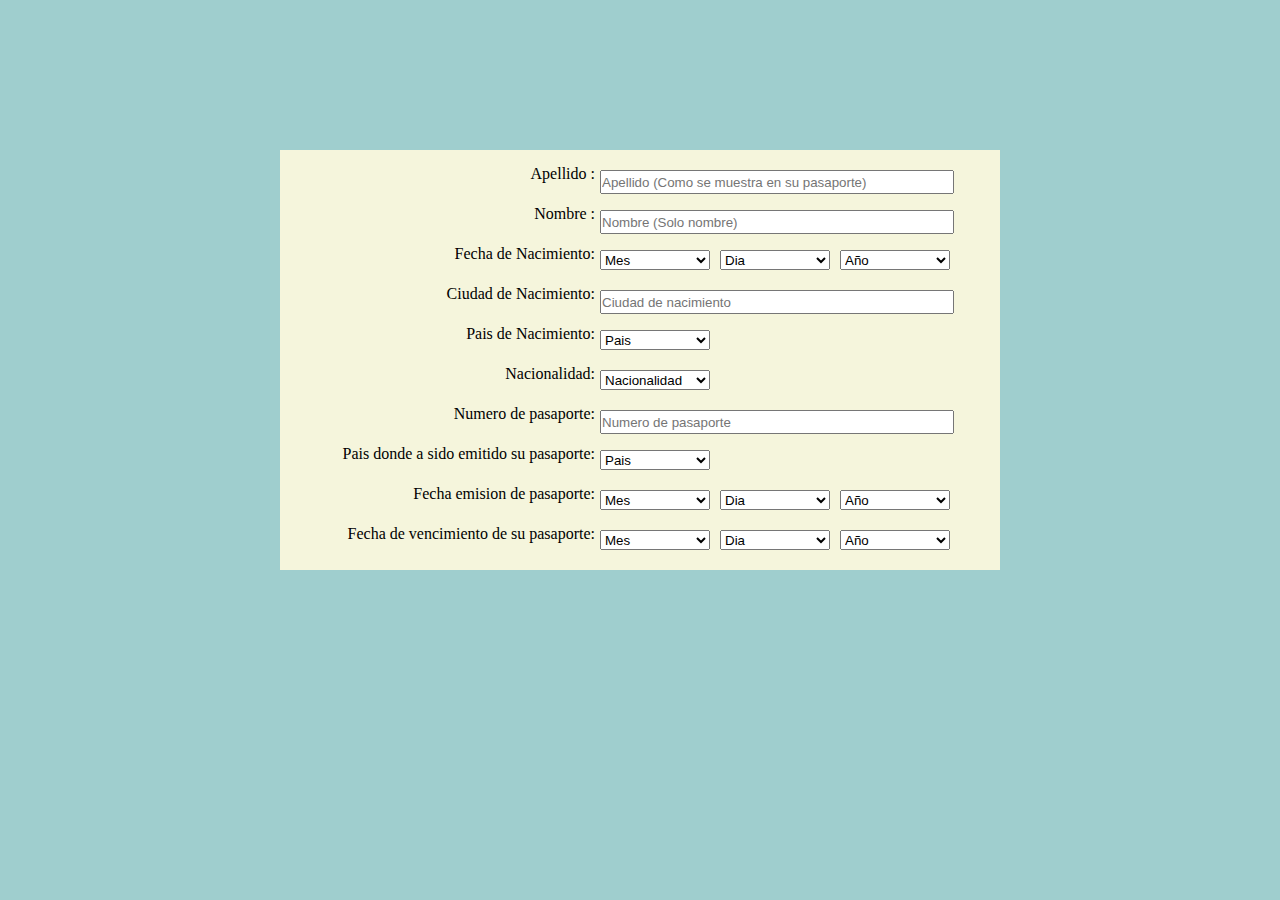
<file: ACTIVIDADES_4/formulario1/index.html>
<!DOCTYPE html>
<html lang="en">
<head>
    <meta charset="UTF-8">
    <meta http-equiv="X-UA-Compatible" content="IE=edge">
    <meta name="viewport" content="width=device-width, initial-scale=1.0">
    <link rel="shortcut icon" href="FAVICON.png" type="image/x-icon">
    <link rel="stylesheet" href="style.css">
    <title>Formulario</title>
</head>
<body> <center>

    <section class="contenedor_general">

        <form action="index.html" class="form">

            <div class="contenedor">
                <label >Apellido : </label>
                <input type="text" name="Apellido" placeholder="Apellido (Como se muestra en su pasaporte)" >
            </div>

         <div class="contenedor">
            <label>Nombre : </label>
            <input type="text" name="Nombre" placeholder="Nombre (Solo nombre)" >
         </div>
            <div class="contenedor">
                <label>Fecha de Nacimiento:</label>
                <select name="mes">
                    <option value="0">Mes</option>
                    <option value="1">Enero</option>
                    <option value="2">Febro</option>
                    <option value="3">Marzo</option>
                    <option value="4">Abril</option>
                    <option value="5">Mayo</option>
                    <option value="6">Junio</option>
                    <option value="7">Julio</option>
                    <option value="8">Agosto</option>
                    <option value="9">Septiembre</option>
                    <option value="10">Octubre</option>
                    <option value="11">Noveimbre</option>
                    <option value="12">Diciembre</option>
                </select>
                <select name="dia">
                    <option value="0">Dia</option>
                    <option value="1">01</option>
                    <option value="2">02</option>
                    <option value="3">03</option>
                    <option value="4">04</option>
                    <option value="5">05</option>
                    <option value="6">06</option>
                    <option value="7">07</option>
                    <option value="8">08</option>
                    <option value="9">09</option>
                    <option value="10">10</option>
                    <option value="11">11</option>
                    <option value="12">12</option>
                    <option value="13">13</option>
                    <option value="14">14</option>
                    <option value="15">15</option>
                    <option value="16">16</option>
                    <option value="17">17</option>
                    <option value="18">18</option>
                    <option value="19">19</option>
                    <option value="20">20</option>
                    <option value="21">21</option>
                    <option value="22">22</option>
                    <option value="23">23</option>
                    <option value="24">24</option>
                    <option value="25">25</option>
                    <option value="26">26</option>
                    <option value="27">27</option>
                    <option value="28">28</option>
                    <option value="29">29</option>
                    <option value="30">30</option>
                    <option value="31">31</option>
                </select>
                <select name="dia">
                    <option value="0">Año</option>
                    <option value="1">1990</option>
                    <option value="2">1991</option>
                    <option value="3">1992</option>
                    <option value="4">1993</option>
                    <option value="5">1994</option>
                    <option value="6">1995</option>
                    <option value="7">1996</option>
                    <option value="8">1997</option>
                    <option value="9">1998</option>
                    <option value="10">1999</option>
                    <option value="11">2000</option>
                    <option value="12">2001</option>
                    <option value="13">2002</option>
                    <option value="14">2003</option>
                    <option value="15">2004</option>
                    <option value="16">2005</option>
                    <option value="17">2006</option>
                    <option value="18">2007</option>
                    <option value="19">2008</option>
                    <option value="20">2009</option>
                    <option value="21">2010</option>
                    <option value="22">2011</option>
                    <option value="23">2012</option>
                    <option value="24">2013</option>
                    <option value="25">2014</option>
                    <option value="26">2015</option>
                    <option value="27">2016</option>
                    <option value="28">2017</option>
                    <option value="29">2018</option>
                    <option value="30">2019</option>
                    <option value="31">2020</option>
                    <option value="32">2021</option>
                    <option value="33">2022</option>
                </select>
    
            </div>
            <div class="contenedor">
                <label>Ciudad de Nacimiento:</label>
                <input type="text" name="lugar" placeholder="Ciudad de nacimiento">
            </div>
            <div class="contenedor">
                <label>Pais de Nacimiento:</label>
                <select name="Paises">
                    <option value="0">Pais</option>
                    <option value="1">Albania</option>
                    <option value="2">Alemania</option>
                    <option value="3">Arabe</option>
                    <option value="4">Argentino</option>
                    <option value="5">Australiano</option>
                    <option value="6">Bbrasileño</option>
                    <option value="7">Canadiense</option>
                    <option value="8">Chileno</option>
                    <option value="9">Chino</option>
                    <option value="10">Coreano</option>
                    <option value="11">Cubano</option>
                    <option value="12">Danes</option>
                    <option value="13">Ecuatoriano</option>
                    <option value="14">Egipcio</option>
                    <option value="15">Salvadoreño</option>
                    <option value="16">Español</option>
                    <option value="17">Estadounidense</option>
                    <option value="18">Filipino</option>
                    <option value="19">Frances</option>
                    <option value="20">Gales</option>
                    <option value="21">Griego</option>
                    <option value="22">Griego</option>
                    <option value="23">Holandes</option>
                    <option value="24">Hondureño</option>
                    <option value="25">Ingles</option>
                    <option value="26">Italliano</option>
                    <option value="27">Japones</option>
                    <option value="28">Leton</option>
                    <option value="29">Marroqui</option>
                    <option value="30">Mexicano</option>
                    <option value="31">Nicaraguense</option>
                    <option value="32">Noruego</option>
                    <option value="33">Paraguayo</option>
                    <option value="34">Portugues</option>
                    <option value="35">Puertorriqueño</option>
                    <option value="36">Peruano</option>
                    <option value="37">Dominicano</option>
                    <option value="38">Rumano</option>
                    <option value="39">Ruso</option>
                    <option value="40">Sueco</option>
                    <option value="40">Suizo</option>
                    <option value="41">Tailandes</option>
                    <option value="42">Ucraniano</option>
                    <option value="43">Uruguayo</option>
                    <option value="44">Venezuela</option>
                    <option value="45">Vientnamita</option>
                </select>
                
            </div>
           <div class="contenedor">
            <label>Nacionalidad:</label>
             <select name="Nacionalidad">
                <option value="0">Nacionalidad</option>
                <option value="1">Afgano</option>
                <option value="2">Aleman</option>
                <option value="3">Andorra</option>
                <option value="4">Angola</option>
                <option value="5">Arabia Saudita</option>
                <option value="6">Argelia</option>
                <option value="7">Argentina</option>
                <option value="8">Australia</option>
                <option value="9">Austria</option>
                <option value="10">Bahamas</option>
                <option value="11">Bélgica</option>
                <option value="12">Belice</option>
                <option value="13">Bolivia</option>
                <option value="14">Brasil</option>
                <option value="15">Canadá</option>
                <option value="16">Chile</option>
                <option value="17">Colombia</option>
                <option value="18">Corea del Norte</option>
                <option value="19">Corea del Sur</option>
                <option value="20">Costa Rica</option>
                <option value="21">Cuba</option>
                <option value="22">Dinamarca</option>
                <option value="23">Dominica</option>
                <option value="24">Ecuador</option>
                <option value="25">Egipto</option>
                <option value="26">El Salvado</option>
                <option value="27">España</option>
                <option value="28">Estados Unidos</option>
                <option value="29">Filipinas</option>
                <option value="30">Francia</option>
                <option value="31">Georgia</option>
                <option value="32">Guatemala</option>
                <option value="33">India</option>
                <option value="34">Irlanda</option>
                <option value="35">Italia</option>
                <option value="36">Jamaica</option>
                <option value="37">Japón</option>
                <option value="38">Kuwaits</option>
                <option value="39">Luxemburgo</option>
                <option value="40">Madagascar</option>
                <option value="40">Marruecos</option>
                <option value="41">Mexico</option>
                <option value="42">Nicaragua</option>
                <option value="43">Noruega</option>
                <option value="44">Paraguay</option>
                <option value="45">Portugal</option>
                <option value="46">República Checa</option>
                <option value="47">República Dominicana</option>
                <option value="48">Rumanía</option>
                <option value="49">San Marino</option>
                <option value="50">Serbiar</option>
                <option value="51">Sudáfrica</option>
                <option value="52">Suecia</option>
                <option value="53">Tailandia</option>
                <option value="54">Turquía</option>
                <option value="55">Ucrania</option>
                <option value="56">Uruguay</option>
                <option value="56">Venezuela</option>
                <option value="57">Yemen</option>
                <option value="58">Yibuti</option>
                <option value="59">Zambia</option>
                <option value="60">Zimbabue</option>  
            </select>
    
           </div>
           <div class="contenedor">
            <label>Numero de pasaporte:</label>
            <input type="number" name="Numero" placeholder="Numero de pasaporte">
           </div>
             
            <div class="contenedor">
                 <label>Pais donde a sido emitido su pasaporte:</label>
                <select>
                    <option value="0">Pais</option>
                    <option value="1">Albania</option>
                    <option value="2">Alemania</option>
                    <option value="3">Arabe</option>
                    <option value="4">Argentino</option>
                    <option value="5">Australiano</option>
                    <option value="6">Bbrasileño</option>
                    <option value="7">Canadiense</option>
                    <option value="8">Chileno</option>
                    <option value="9">Chino</option>
                    <option value="10">Coreano</option>
                    <option value="11">Cubano</option>
                    <option value="12">Danes</option>
                    <option value="13">Ecuatoriano</option>
                    <option value="14">Egipcio</option>
                    <option value="15">Salvadoreño</option>
                    <option value="16">Español</option>
                    <option value="17">Estadounidense</option>
                    <option value="18">Filipino</option>
                    <option value="19">Frances</option>
                    <option value="20">Gales</option>
                    <option value="21">Griego</option>
                    <option value="22">Griego</option>
                    <option value="23">Holandes</option>
                    <option value="24">Hondureño</option>
                    <option value="25">Ingles</option>
                    <option value="26">Italliano</option>
                    <option value="27">Japones</option>
                    <option value="28">Leton</option>
                    <option value="29">Marroqui</option>
                    <option value="30">Mexicano</option>
                    <option value="31">Nicaraguense</option>
                    <option value="32">Noruego</option>
                    <option value="33">Paraguayo</option>
                    <option value="34">Portugues</option>
                    <option value="35">Puertorriqueño</option>
                    <option value="36">Peruano</option>
                    <option value="37">Dominicano</option>
                    <option value="38">Rumano</option>
                    <option value="39">Ruso</option>
                    <option value="40">Sueco</option>
                    <option value="40">Suizo</option>
                    <option value="41">Tailandes</option>
                    <option value="42">Ucraniano</option>
                    <option value="43">Uruguayo</option>
                    <option value="44">Venezuela</option>
                    <option value="45">Vientnamita</option>
                 </select>
            </div>
            
            <div class="contenedor">
                <label>Fecha emision de pasaporte:</label>
                 <select name="mes">
                    <option value="0">Mes</option>
                    <option value="1">Enero</option>
                    <option value="2">Febro</option>
                    <option value="3">Marzo</option>
                    <option value="4">Abril</option>
                    <option value="5">Mayo</option>
                    <option value="6">Junio</option>
                    <option value="7">Julio</option>
                    <option value="8">Agosto</option>
                    <option value="9">Septiembre</option>
                    <option value="10">Octubre</option>
                    <option value="11">Noveimbre</option>
                    <option value="12">Diciembre</option>
                </select>
                <select name="dia">
                    <option value="0">Dia</option>
                    <option value="1">01</option>
                    <option value="2">02</option>
                    <option value="3">03</option>
                    <option value="4">04</option>
                    <option value="5">05</option>
                    <option value="6">06</option>
                    <option value="7">07</option>
                    <option value="8">08</option>
                    <option value="9">09</option>
                    <option value="10">10</option>
                    <option value="11">11</option>
                    <option value="12">12</option>
                    <option value="13">13</option>
                    <option value="14">14</option>
                    <option value="15">15</option>
                    <option value="16">16</option>
                    <option value="17">17</option>
                    <option value="18">18</option>
                    <option value="19">19</option>
                    <option value="20">20</option>
                    <option value="21">21</option>
                    <option value="22">22</option>
                    <option value="23">23</option>
                    <option value="24">24</option>
                    <option value="25">25</option>
                    <option value="26">26</option>
                    <option value="27">27</option>
                    <option value="28">28</option>
                    <option value="29">29</option>
                    <option value="30">30</option>
                    <option value="31">31</option>
                </select>
                <select name="año">
                    <option value="0">Año</option>
                    <option value="1">1990</option>
                    <option value="2">1991</option>
                    <option value="3">1992</option>
                    <option value="4">1993</option>
                    <option value="5">1994</option>
                    <option value="6">1995</option>
                    <option value="7">1996</option>
                    <option value="8">1997</option>
                    <option value="9">1998</option>
                    <option value="10">1999</option>
                    <option value="11">2000</option>
                    <option value="12">2001</option>
                    <option value="13">2002</option>
                    <option value="14">2003</option>
                    <option value="15">2004</option>
                    <option value="16">2005</option>
                    <option value="17">2006</option>
                    <option value="18">2007</option>
                    <option value="19">2008</option>
                    <option value="20">2009</option>
                    <option value="21">2010</option>
                    <option value="22">2011</option>
                    <option value="23">2012</option>
                    <option value="24">2013</option>
                    <option value="25">2014</option>
                    <option value="26">2015</option>
                    <option value="27">2016</option>
                    <option value="28">2017</option>
                    <option value="29">2018</option>
                    <option value="30">2019</option>
                    <option value="31">2020</option>
                    <option value="32">2021</option>
                    <option value="33">2022</option>
                </select>
    
            </div>    
            
             <div class="contenedor">
                <label>Fecha de vencimiento de su pasaporte:</label>
                <select name="mes">
                    <option value="0">Mes</option>
                    <option value="1">Enero</option>
                    <option value="2">Febro</option>
                    <option value="3">Marzo</option>
                    <option value="4">Abril</option>
                    <option value="5">Mayo</option>
                    <option value="6">Junio</option>
                    <option value="7">Julio</option>
                    <option value="8">Agosto</option>
                    <option value="9">Septiembre</option>
                    <option value="10">Octubre</option>
                    <option value="11">Noveimbre</option>
                    <option value="12">Diciembre</option>
                </select>
                <select name="dia">
                    <option value="0">Dia</option>
                    <option value="1">01</option>
                    <option value="2">02</option>
                    <option value="3">03</option>
                    <option value="4">04</option>
                    <option value="5">05</option>
                    <option value="6">06</option>
                    <option value="7">07</option>
                    <option value="8">08</option>
                    <option value="9">09</option>
                    <option value="10">10</option>
                    <option value="11">11</option>
                    <option value="12">12</option>
                    <option value="13">13</option>
                    <option value="14">14</option>
                    <option value="15">15</option>
                    <option value="16">16</option>
                    <option value="17">17</option>
                    <option value="18">18</option>
                    <option value="19">19</option>
                    <option value="20">20</option>
                    <option value="21">21</option>
                    <option value="22">22</option>
                    <option value="23">23</option>
                    <option value="24">24</option>
                    <option value="25">25</option>
                    <option value="26">26</option>
                    <option value="27">27</option>
                    <option value="28">28</option>
                    <option value="29">29</option>
                    <option value="30">30</option>
                    <option value="31">31</option>
                </select>
                <select name="año">
                    <option value="0">Año</option>
                    <option value="1">1990</option>
                    <option value="2">1991</option>
                    <option value="3">1992</option>
                    <option value="4">1993</option>
                    <option value="5">1994</option>
                    <option value="6">1995</option>
                    <option value="7">1996</option>
                    <option value="8">1997</option>
                    <option value="9">1998</option>
                    <option value="10">1999</option>
                    <option value="11">2000</option>
                    <option value="12">2001</option>
                    <option value="13">2002</option>
                    <option value="14">2003</option>
                    <option value="15">2004</option>
                    <option value="16">2005</option>
                    <option value="17">2006</option>
                    <option value="18">2007</option>
                    <option value="19">2008</option>
                    <option value="20">2009</option>
                    <option value="21">2010</option>
                    <option value="22">2011</option>
                    <option value="23">2012</option>
                    <option value="24">2013</option>
                    <option value="25">2014</option>
                    <option value="26">2015</option>
                    <option value="27">2016</option>
                    <option value="28">2017</option>
                    <option value="29">2018</option>
                    <option value="30">2019</option>
                    <option value="31">2020</option>
                    <option value="32">2021</option>
                    <option value="33">2022</option>
                </select>
    
             </div>
             
        </form>
    </section>
    
    
</center>    
</body>

</html>
</file>
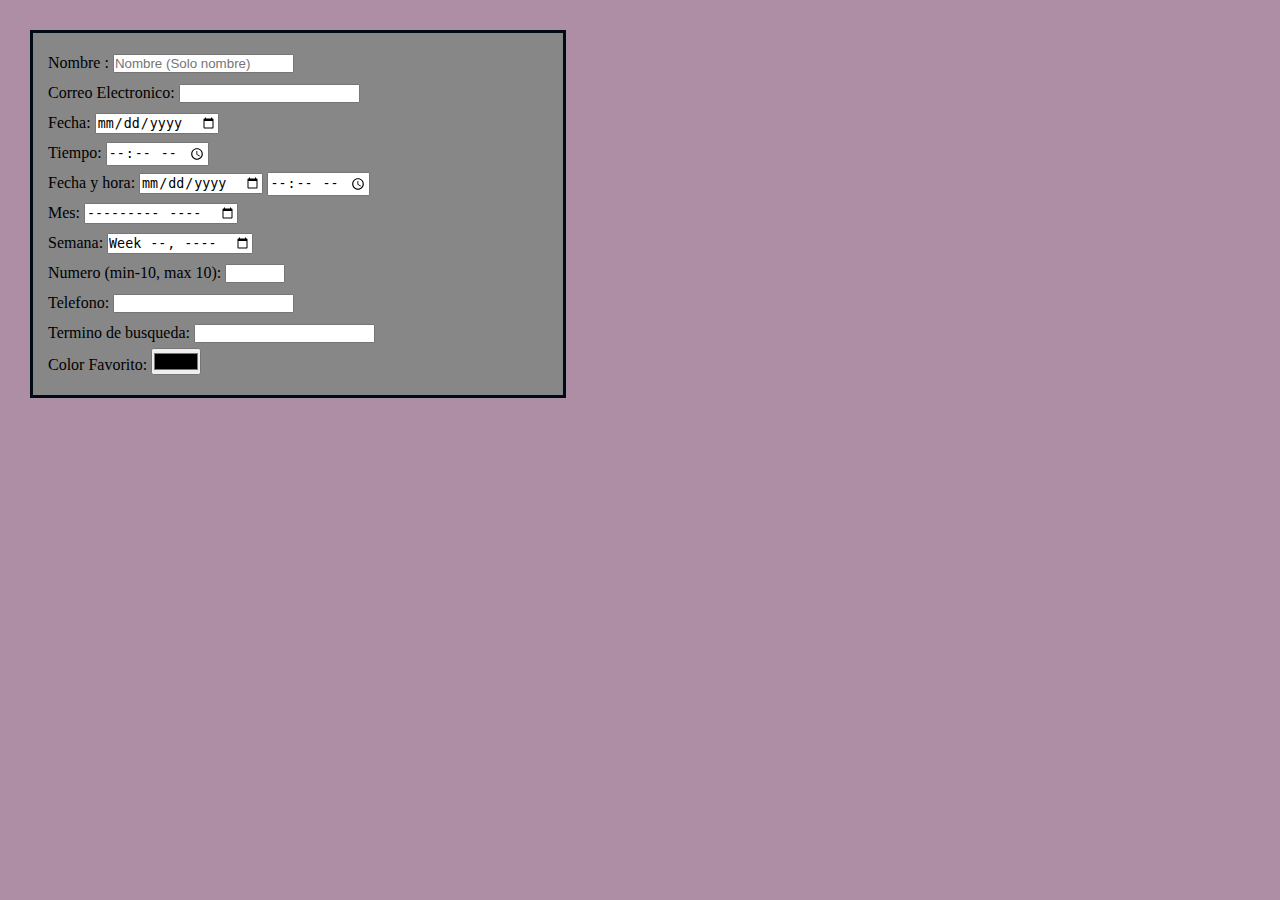
<file: ACTIVIDADES_4/Formulario2/index.html>
<!DOCTYPE html>
<html lang="en">
<head>
    <meta charset="UTF-8">
    <meta http-equiv="X-UA-Compatible" content="IE=edge">
    <meta name="viewport" content="width=device-width, initial-scale=1.0">
    <link rel="shortcut icon" href="FAVICON.png" type="image/x-icon">
    <link rel="stylesheet" href="style.css">
    <title>Formulario 2</title>
</head>
<body>
        <form action="">

            <div>
                <label>Nombre : </label>
                <input type="text" name="Nombre" placeholder="Nombre (Solo nombre)" >
             </div>

            <div>
                <label> Correo Electronico:</label>
                <input type="email" name="correo">

            </div>
            <div>
                <label> Fecha:</label>
                <input type="date" name="fecha">
            </div>
           <div>
                <label> Tiempo:</label>
                <input type="time" name="tiempo">
           </div>
           <div>
                <label> Fecha y hora:</label>     
                <input type="date" name="fecha">
                <input type="time" name="hora"> 

           </div>
           <div>
                <label> Mes:</label>
                <input type="month" name="mes">
           </div>
            
            <div>
                <label> Semana:</label>
                <input type="week" name="Semana">
                
            </div>
            <div>
                <label> Numero (min-10, max 10):</label>
                <input type="number" name="numero" min="-10" max="10" >
            </div>
            <div>
                <label> Telefono:</label>
                <input type="tel" name="telefono" >
            </div>
            
            <div>
                <label> Termino de busqueda:</label>
                <input type="search" name="buscar" >

            </div>
          
            <div>
                <label> Color Favorito:</label>
                <input type="color" name="colorElegido" value="black" >
            </div>
    
        </form>
    
    
</body>
</html>
</file>
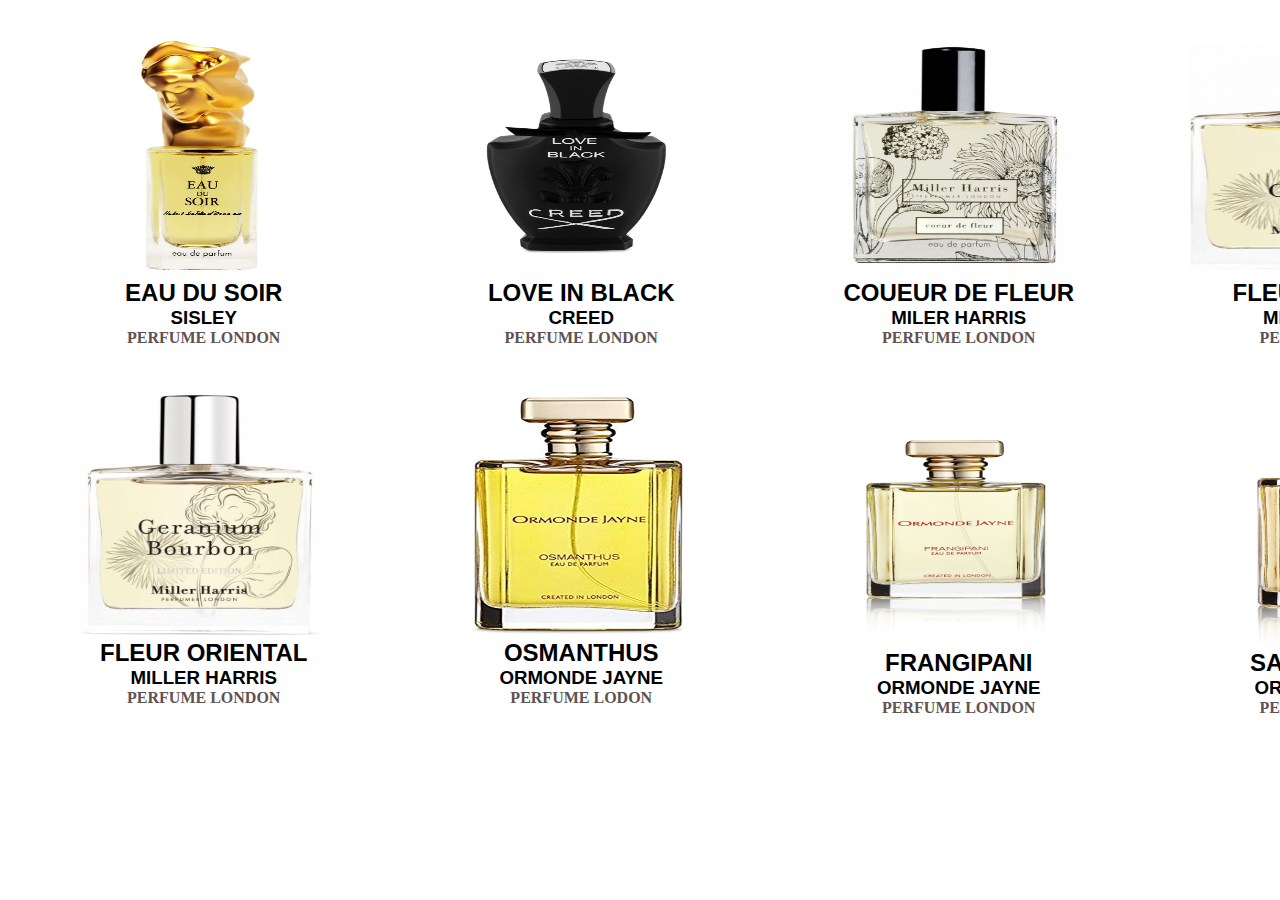
<file: ACTIVIDADES_4/Perfumes/index.html>
<!DOCTYPE html>
<html lang="en">
<head>
    <meta charset="UTF-8">
    <meta http-equiv="X-UA-Compatible" content="IE=edge">
    <meta name="viewport" content="width=device-width, initial-scale=1.0">
    <link rel="stylesheet" href="styles.css">
    <title>Perfumes</title>
</head>
<body>
    <section class="section">
        <div class="fila1">
            <img src="perfume1.0.png" alt="Perfume 1" height="240" width="330">
            <h2>EAU DU SOIR</h2>
            <h3>SISLEY</h3>
            <h4>PERFUME LONDON</h4>
        </div>
           
        <div class="fila1">
            <img src="perfume2.jpg" alt="Perfume 2" height="240" width="330">
            <h2>LOVE IN BLACK</h2>
            <h3>CREED</h3>
            <h4>PERFUME LONDON </h4>
        </div>
        <div class="fila1">
            <img src="perfume3.jpg" alt="Perfume 3" height="240" width="330">
            <h2>COUEUR DE FLEUR</h2>
            <h3>MILER HARRIS</h3>
            <h4>PERFUME LONDON </h4>

        </div>
        <div class="fila1">
            <img src="perfume4.jpg" alt="perfume4" height="240" width="330">
            <h2>FLEUR ORIENTAL</h2>
            <h3>MILLER HARRIS</h3>
            <h4>PERFUME LONDON </h4>
        </div>
        
    </section>
    <section class="section">
        <div class="fila1">
            <img src="perfume5.jpg" alt="Perfume 5" height="240" width="330" >
            <h2>FLEUR ORIENTAL</h2>
            <h3>MILLER HARRIS</h3>
            <h4>PERFUME LONDON </h4>
        </div>
        <div class="fila1">
            <img src="perfume6.jpg" alt="Perfume 6" height="240" width="330" >
            <h2>OSMANTHUS</h2>
            <h3>ORMONDE JAYNE</h3>
            <h4>PERFUME LODON </h4>

        </div>
        <div class="fila1">
            <img src="perfume7.jpg" alt="Perfume 7" height="250" width="330" >
            <h2>FRANGIPANI</h2>
            <h3>ORMONDE JAYNE</h3>
            <h4>PERFUME LONDON </h4>
        </div>
        <div class="fila1">
            <img src="perfume8.png" alt="Perfume 8" height="250" width="330" >
            <h2>SAMPAQUITAL</h2>
            <h3>ORMONDE JAYNE</h3>
            <h4>PERFUME LONDON </h4>
        </div>
    </section>
    
</body>
</html>
</file>
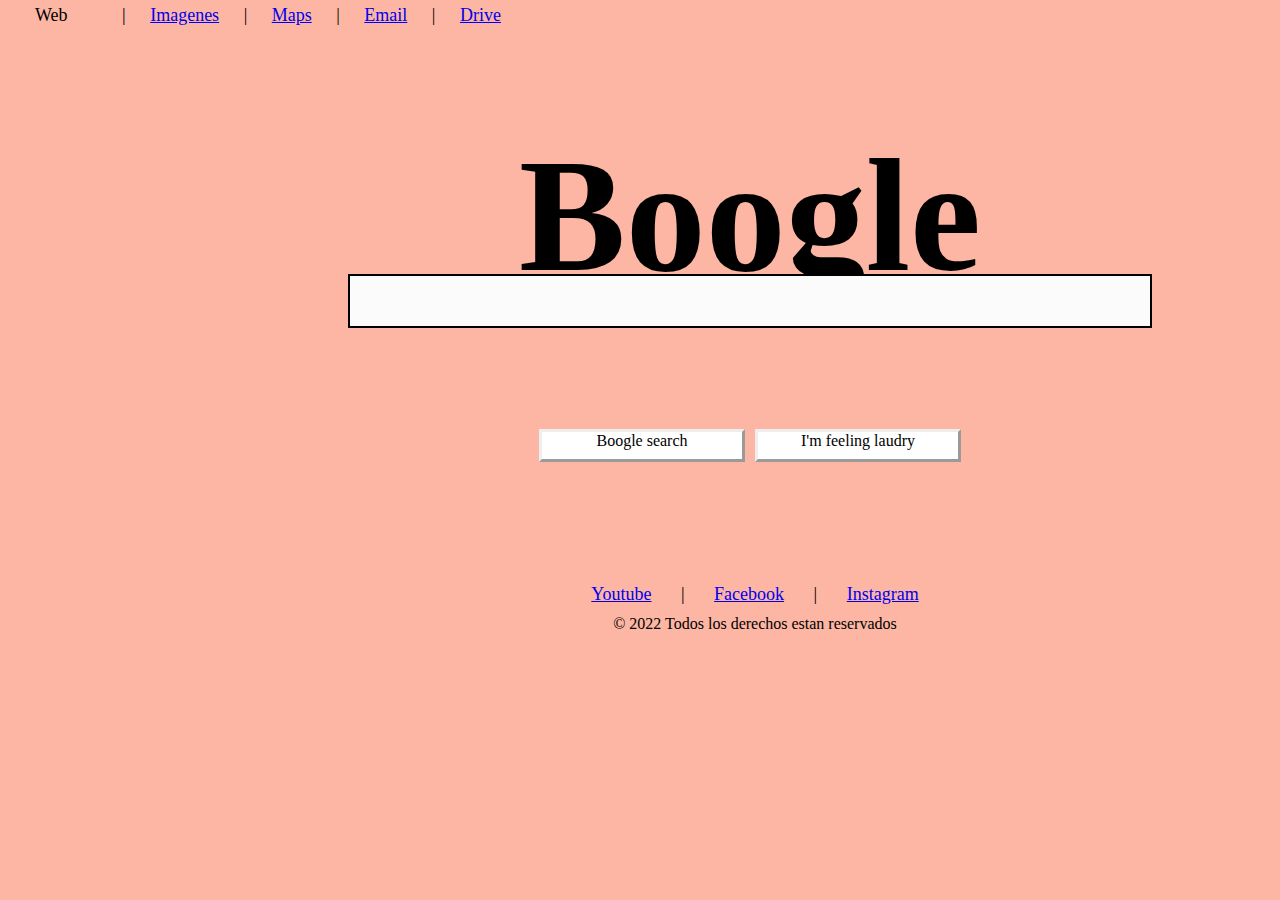
<file: ACTIVIDADES_4/Sitio Web/index.html>
<!DOCTYPE html>
<html lang="en">
<head>
    <meta charset="UTF-8">
    <meta http-equiv="X-UA-Compatible" content="IE=edge">
    <meta name="viewport" content="width=device-width, initial-scale=1.0">
    <link rel="stylesheet" href="style.css">
    <title> Sitio Web</title>
</head>
<body>
    <nav class="nav">
        <div  style="float:left ;">
            <a class="links">Web</a> |
            <a href="#" class="liks">Imagenes</a> | 
            <a href="#" class="liks">Maps</a> |
            <a href="#" class="liks">Email</a> |
            <a href="#" class="liks">Drive</a>
            
        </div>
        <div style="float: right;">
            <a href="#"  >Google</a> |
            <a href="#"  >Login</a> 

        </div>
            
        
        
    </nav>
    <section class="section">
        <div>
            <center><h1>Boogle</h1> </center>
            
        </div>
    </section>
    <section class="sub">
        <div class="caja"> 
        </div>

        

    </section>
    <center><section class="sub">
        <div class="bloques"> Boogle search</div>

        <div class="bloques"> I'm feeling laudry</div>
    </section></center>
    <footer>
        <div class="links3">
            <a href="#">Youtube</a> |
            <a href="#">Facebook</a> |
            <a href="#">Instagram</a>
            
        </div>
        <center> 
            <p>&copy; 2022 Todos los derechos estan reservados</p>

        </center>
    </footer>
</body>
</html>
</file>
<file: ACTIVIDADES_4/formulario1/style.css>
*{
    margin: 0; padding: 0;
}

body{
    
    background-color: rgba(14, 132, 132, 0.4);
    padding: 150px;
 
}
 
.contenedor_general{
   width: 700px;
   height: 400px;
    background-color: beige;
    padding: 10px;
    top:20px
    


}

.contenedor {
    display: flex;

}
form{
    float: center;
    top:10px;
    margin: 5px;
    
}

label{
    
    float:left;
    width: 300px;
    height: 40px;
    text-align: right;
}

input{
    float: right;
    width: 350px;
    height: 20px;
    margin: 5px;
}

select{
    float: right;
    width:110px ;
    height: 20px;
    margin: 5px;
}
</file>
<file: ACTIVIDADES_4/Formulario2/style.css>
*{
    margin: 0; padding: 0;
}
body{
    background-color: #ad8ea4;
    width: 700px;
    height: 500px;
    padding: 30px;
}


form
{
    padding: 15px;
    width: 500px;
    height: 400spx;
    line-height: 30px;
    background-color: rgb(135, 135, 135);
    border: 3px solid rgb(0, 12, 20);
}
</file>
<file: ACTIVIDADES_4/Perfumes/styles.css>
*{margin: 0; padding: 0;}

body{
    width: 1000px;
    height:700px;
    padding: 5px;
}
section{
   
}

.section{
    width: 1510px;
    height: 350px;
    margin: 10px;
    display: flex
}

.fila1{
    padding: 20px;
    width: 350px;
    height: 350;

}

h2{
    font-family: Verdana, Geneva, Tahoma, sans-serif;
    text-align: center;
}
h3{
    font-family: 'Gill Sans', 'Gill Sans MT', Calibri, 'Trebuchet MS', sans-serif;
    text-align: center;
}
h4{
    color: rgb(96, 82, 82);
    text-align: center;
}
</file>
<file: ACTIVIDADES_4/Sitio Web/style.css>
*{margin: 0; padding:0;}

body{
    width: 1000px;
    height: 700px;
    
    background-color:rgb(252, 182, 163);
}

.nav
{
    
   margin: 5px;
    height: 110px;
    align-items: center;
    display: inline-block;
    width: 1480px;
    font-size: 18px;
    word-spacing: 20px; 
    
}


.links{
    
    text-indent: 30px;
    margin: 30px;
    
}
 
.liks2{
    
    text-align: right;

}



.section{
        
        justify-content: center;
        height: 150px;
        width: 1500px;
        text-align: center;
    
        font-size: 80px;

}



input{
    margin: 10px;
    float:right;
    width:80 px;
    height: 50px;
    border-radius: 50px solid black;
}

.sub{
    width: 1500px;
    height: 150px;
    display: flex;
    float: center;
    justify-content: center;
}


.bloques{
    
    width: 200px;
    height: 27px;
    margin: 5px;
    display: inline;
    background-color: white;
    border-style: outset;
    float: right;
}

.caja{
    width: 800px;
    height: 50px;
    background-color: rgb(251, 251, 251);
    border: 2px solid rgb(0, 0, 0);
}
footer{
    margin: 5px;
    width: 1500px;
    height: 100px;
    display: block;

}
.links3{
    word-spacing: 25px;
    justify-content: center;
    text-align: center;
    float: center;
    margin: 10px;
    font-size: 18px;
}
</file>
